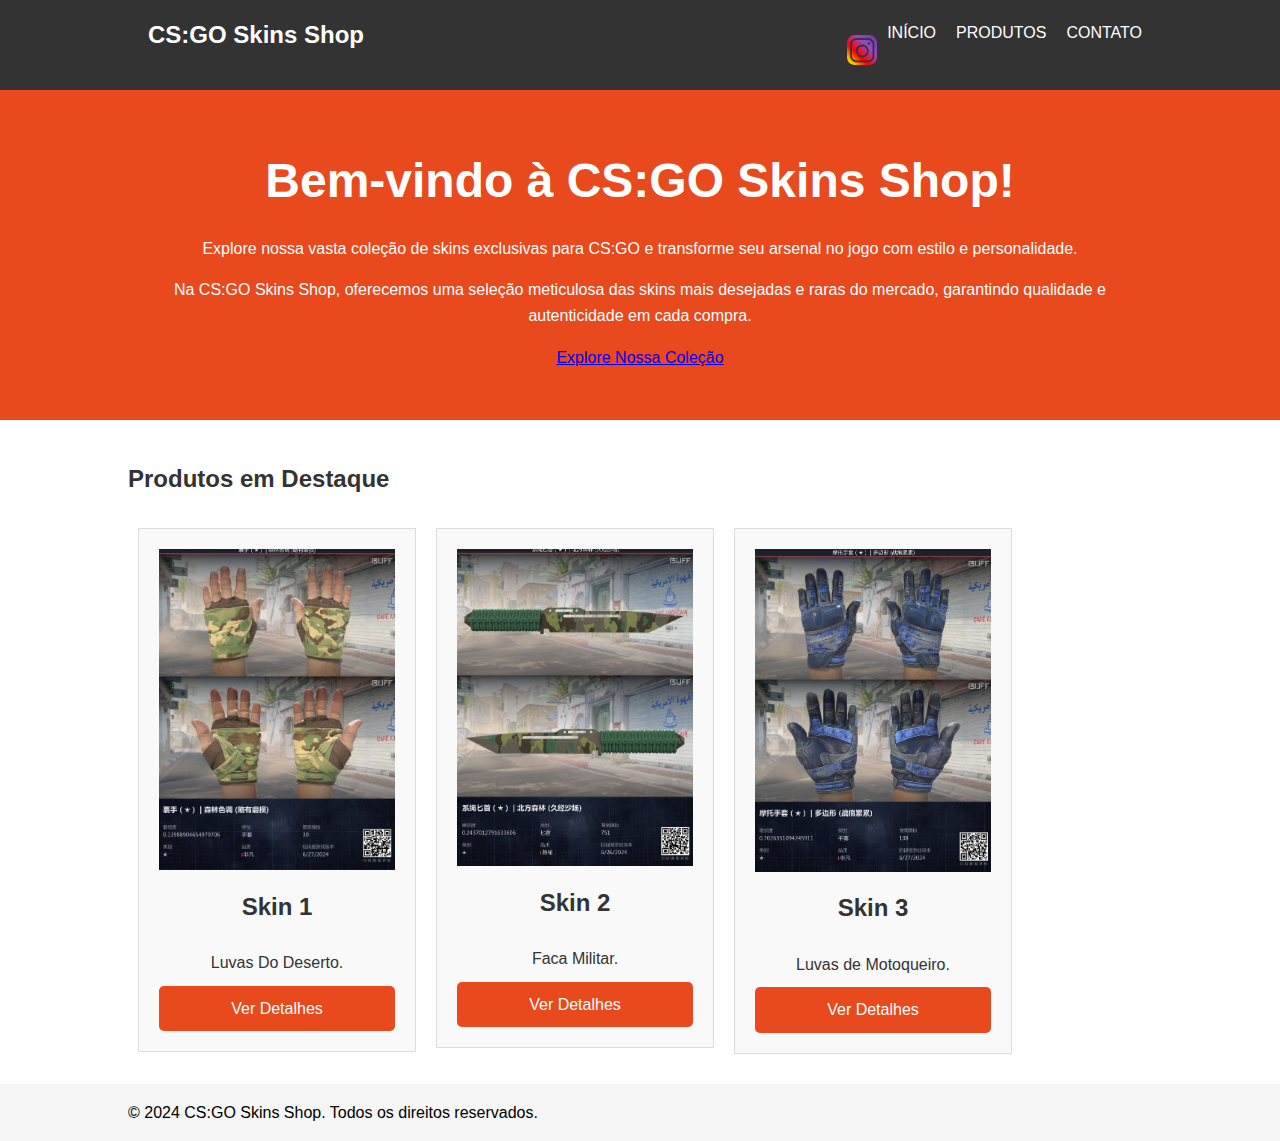
<file: index.html>
<!DOCTYPE html>
<html lang="pt-br">
<head>
    <meta charset="UTF-8">
    <meta name="viewport" content="width=device-width, initial-scale=1.0">
    <title>CS:GO Skins Shop</title>
    <link rel="shortcut icon" href="favicon.ico" type="image/x-icon">
    <link rel="stylesheet" href="Styles.css">
</head>
<body>
    <header>
        <div class="container">
            <h1>CS:GO Skins Shop</h1>
            <nav>
                <ul>
                    <li><a href="index.html">Início</a></li>
                    <li><a href="produtos.html">Produtos</a></li>
                    <li><a href="contato.html">Contato</a></li>
                </ul>
            </nav>
            <div class="social-icons">
                <a href="https://www.instagram.com/murilorkk" target="_blank"><img src="instagram-icon.png" alt="Instagram"></a>
            </div>
        </div>
    </header>

    <section id="banner">
        <div class="container">
            <h2>Bem-vindo à CS:GO Skins Shop!</h2>
            <p>Explore nossa vasta coleção de skins exclusivas para CS:GO e transforme seu arsenal no jogo com estilo e personalidade.</p>
            <p>Na CS:GO Skins Shop, oferecemos uma seleção meticulosa das skins mais desejadas e raras do mercado, garantindo qualidade e autenticidade em cada compra.</p>
            <a href="produtos.html" class="button">Explore Nossa Coleção</a>
        </div>
    </section>

    <section id="featured">
        <div class="container">
            <h2>Produtos em Destaque</h2>
            <div class="product">
                <img src="skin1.jpg" alt="Skin 1">
                <h3>Skin 1</h3>
                <p>Luvas Do Deserto.</p>
                <a href="#">Ver Detalhes</a>
            </div>
            <div class="product">
                <img src="skin2.jpg" alt="Skin 2">
                <h3>Skin 2</h3>
                <p>Faca Militar.</p>
                <a href="#">Ver Detalhes</a>
            </div>
            <div class="product">
                <img src="skin3.jpg" alt="Skin 3">
                <h3>Skin 3</h3>
                <p>Luvas de Motoqueiro.</p>
                <a href="#">Ver Detalhes</a>
            </div>
        </div>
    </section>

    <footer>
        <div class="container">
            <p>&copy; 2024 CS:GO Skins Shop. Todos os direitos reservados.</p>
        </div>
    </footer>
</body>
</html>
</file>
<file: Styles.css>
body {
    font-family: Arial, sans-serif;
    line-height: 1.6;
    margin: 0;
    padding: 0;
    background-color: #f5f5f5;
}

.container {
    width: 80%;
    margin: 0 auto;
    overflow: hidden;
}

header {
    background-color: #333;
    color: #fff;
    padding-top: 20px;
    min-height: 70px;
    border-bottom: #e8491d 3px solid;
}

header h1 {
    float: left;
    display: inline;
    margin: 0;
    font-size: 24px;
    line-height: 30px;
    padding-left: 20px;
}

header nav {
    float: right;
    display: inline;
}

header nav ul {
    list-style: none;
    margin: 0;
    padding: 0;
}

header nav ul li {
    float: left;
    display: inline;
    padding: 0 10px 0 10px;
}

header nav ul li a {
    color: #fff;
    text-decoration: none;
    text-transform: uppercase;
}

header nav ul li a:hover {
    color: #e8491d;
}

section {
    padding: 20px 0;
    clear: both;
}

#banner {
    background-color: #e8491d;
    color: #fff;
    text-align: center;
    padding: 50px 0;
}

#banner h2 {
    font-size: 3em;
    margin: 0;
    padding: 0;
}

#featured {
    background-color: #fff;
    color: #333;
}

.product {
    float: left;
    width: calc(25% - 20px);
    margin: 10px;
    background-color: #f9f9f9;
    padding: 20px;
    border: 1px solid #ddd;
    text-align: center;
}

.product img {
    max-width: 100%;
    height: auto;
}

.product h3 {
    margin-top: 10px;
    font-size: 1.5em;
}

.product p {
    margin: 10px 0;
}

.product a {
    display: block;
    background-color: #e8491d;
    color: #fff;
    text-decoration: none;
    padding: 10px 20px;
    border-radius: 5px;
    margin-top: 10px;
}

.social-icons {
    float: right;
    margin-top: 15px;
}

.social-icons a {
    display: inline-block;
    margin-left: 10px;
}

.social-icons a img {
    width: 30px;
    height: auto;
}
</file>
